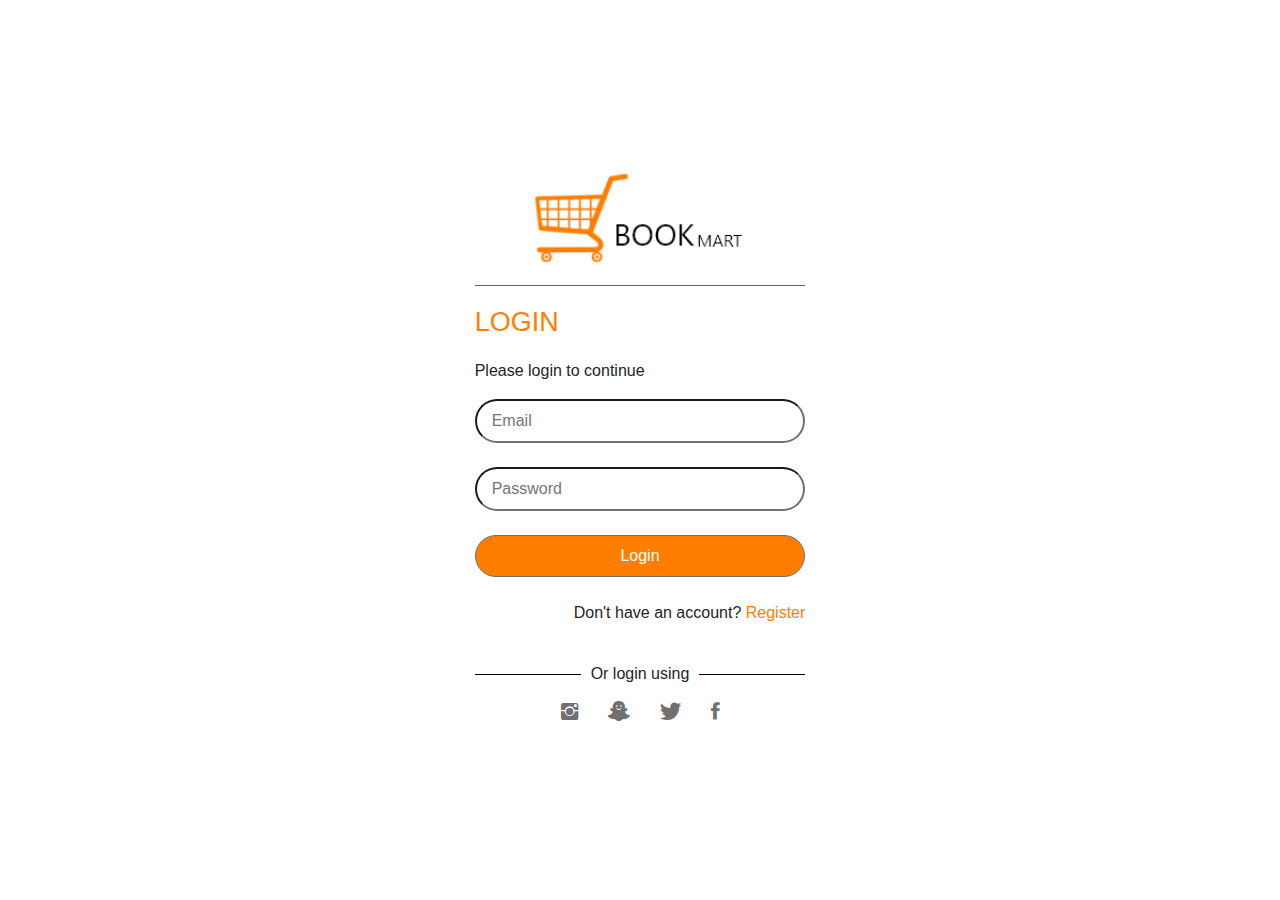
<file: index.html>
<!DOCTYPE html>
<html>

<head>
    <meta charset="utf-8">
    <meta name="viewport" content="width=device-width, initial-scale=1.0, shrink-to-fit=no">
    <title>Project_des</title>
    <link rel="stylesheet" href="assets/bootstrap/css/bootstrap.min.css">
    <link rel="stylesheet" href="assets/fonts/ionicons.min.css">
    <link rel="stylesheet" href="assets/css/Footer-Basic.css">
    <link rel="stylesheet" href="assets/css/styles.css">
</head>

<body>
    <div class="row mx-auto" style="height:100vh; width: 100%;">
        <div class="col-10 col-md-6 col-lg-4 col-sm-8 mx-auto px-5 my-auto"><img class="col mx-auto d-flex align-content-center mt-5" src="assets/img/bookmart.PNG" style="width: 75%;"><hr/>

            <p id="login_txt" style="color: #FF7E00; font-size: 27px;">LOGIN</p>
            <p>Please login to continue</p><input type="text" class="col-12 py-2 input-border" placeholder="Email"><input type="password" class="col-12 mt-4 py-2 input-border" placeholder="Password"><button class="btn col-12 mt-4 py-2 mx-auto input-border"
                type="button" style="background-color: #FF7E00; color:white;">Login</button>
            <p class="mt-4" style="text-align: right">Don't have an account? <span style="color: #FF7E00;"><a href="register.html" style="color: #FF7E00;">Register</a></span></p>
            <p class="mt-5 mx-auto login-socials" style="text-align: center"><span>Or login using</span></p>
            <div class="social mb-lg-5 mb-md-5"><a class="col" href="#"><i class="icon ion-social-instagram"></i></a><a class="col" href="#"><i class="icon ion-social-snapchat"></i></a><a class="col" href="#"><i class="icon ion-social-twitter"></i></a><a class="col" href="#"><i class="icon ion-social-facebook"></i></a></div>
        </div>
    </div>
    <script src="assets/js/jquery.min.js"></script>
    <script src="assets/bootstrap/js/bootstrap.min.js"></script>
</body>

</html>
</file>
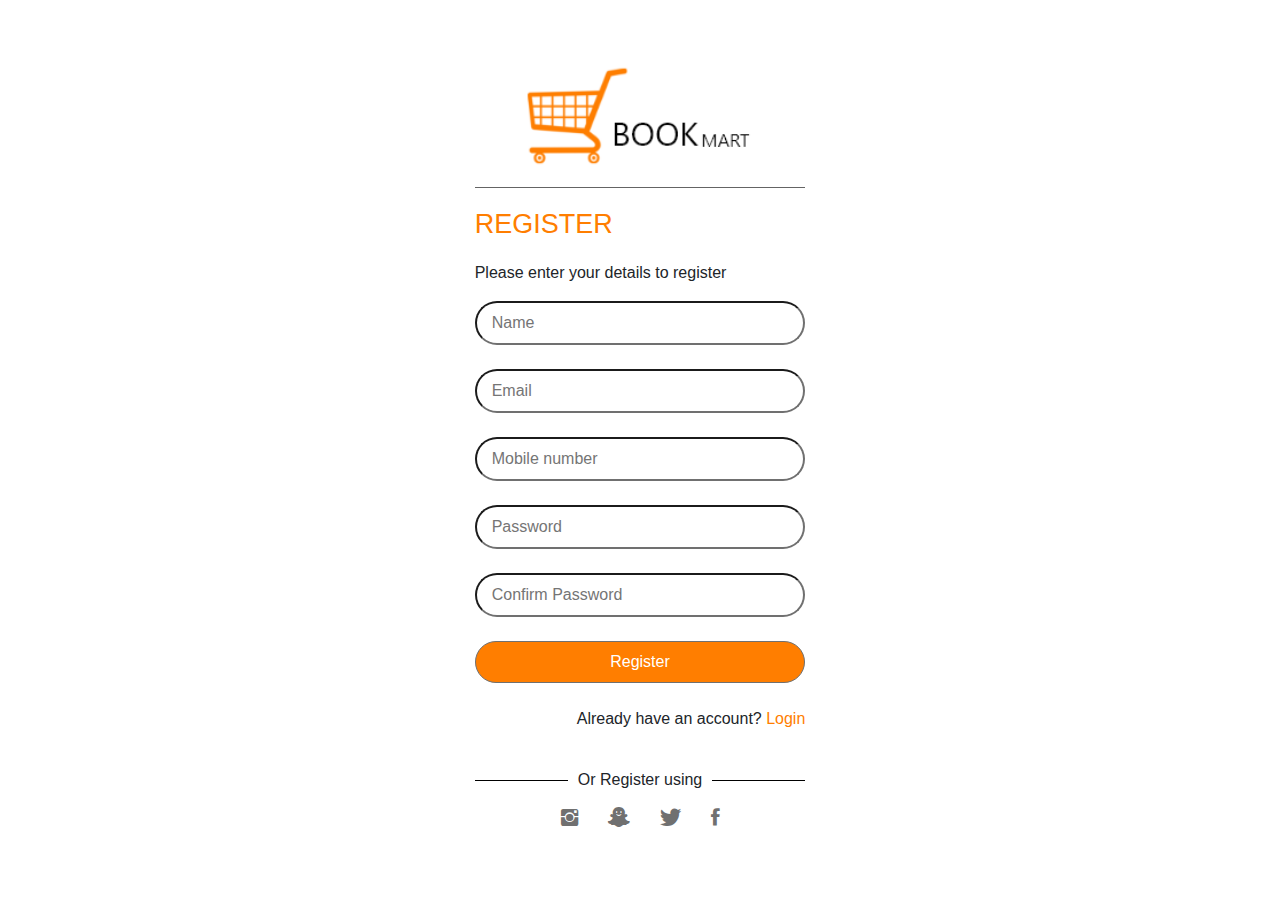
<file: register.html>
<!DOCTYPE html>
<html>

<head>
    <meta charset="utf-8">
    <meta name="viewport" content="width=device-width, initial-scale=1.0, shrink-to-fit=no">
    <title>Project_des</title>
    <link rel="stylesheet" href="assets/bootstrap/css/bootstrap.min.css">
    <link rel="stylesheet" href="assets/fonts/ionicons.min.css">
    <link rel="stylesheet" href="assets/css/Footer-Basic.css">
    <link rel="stylesheet" href="assets/css/styles.css">
</head>

<body>
    <div class="row mx-auto" style="height:100vh; width: 100%;">
        <div class="col-10 col-md-6 col-lg-4 mx-auto px-5 my-auto"><img class="col mx-auto d-flex align-content-center mt-5" src="assets/img/bookmart.PNG" style="width: 80%;"><hr/>

            <p style="color: #FF7E00; font-size: 27px;">REGISTER</p>
            <p>Please enter your details to register</p><input type="text" class="col-12 py-2 input-border" placeholder="Name"><input type="text" class="col-12 py-2 input-border mt-4" placeholder="Email"><input type="tel" class="col-12 py-2 input-border mt-4"
                placeholder="Mobile number" pattern="[0-9]{3}-[0-9]{2}-[0-9]{3}"><input type="password" class="col-12 mt-4 py-2 input-border" placeholder="Password"><input type="password" class="col-12 mt-4 py-2 input-border" placeholder="Confirm Password">
            <button
                class="btn col-12 mt-4 py-2 mx-auto input-border" type="button" style="background-color: #FF7E00; color:white;">Register</button>
                <p class="mt-4" style="text-align: right">Already have an account? <span style="color: #FF7E00;"><a href="index.html" style="color: #FF7E00;">Login</a></span></p>
                <p class="mt-5 mx-auto login-socials" style="text-align: center; wi"><span>Or Register using<br></span></p>
                <div class="social mb-5"><a class="col" href="#"><i class="icon ion-social-instagram"></i></a><a class="col" href="#"><i class="icon ion-social-snapchat"></i></a><a class="col" href="#"><i class="icon ion-social-twitter"></i></a><a class="col" href="#"><i class="icon ion-social-facebook"></i></a></div>
        </div>
    </div>
    <script src="assets/js/jquery.min.js"></script>
    <script src="assets/bootstrap/js/bootstrap.min.js"></script>
</body>

</html>
</file>
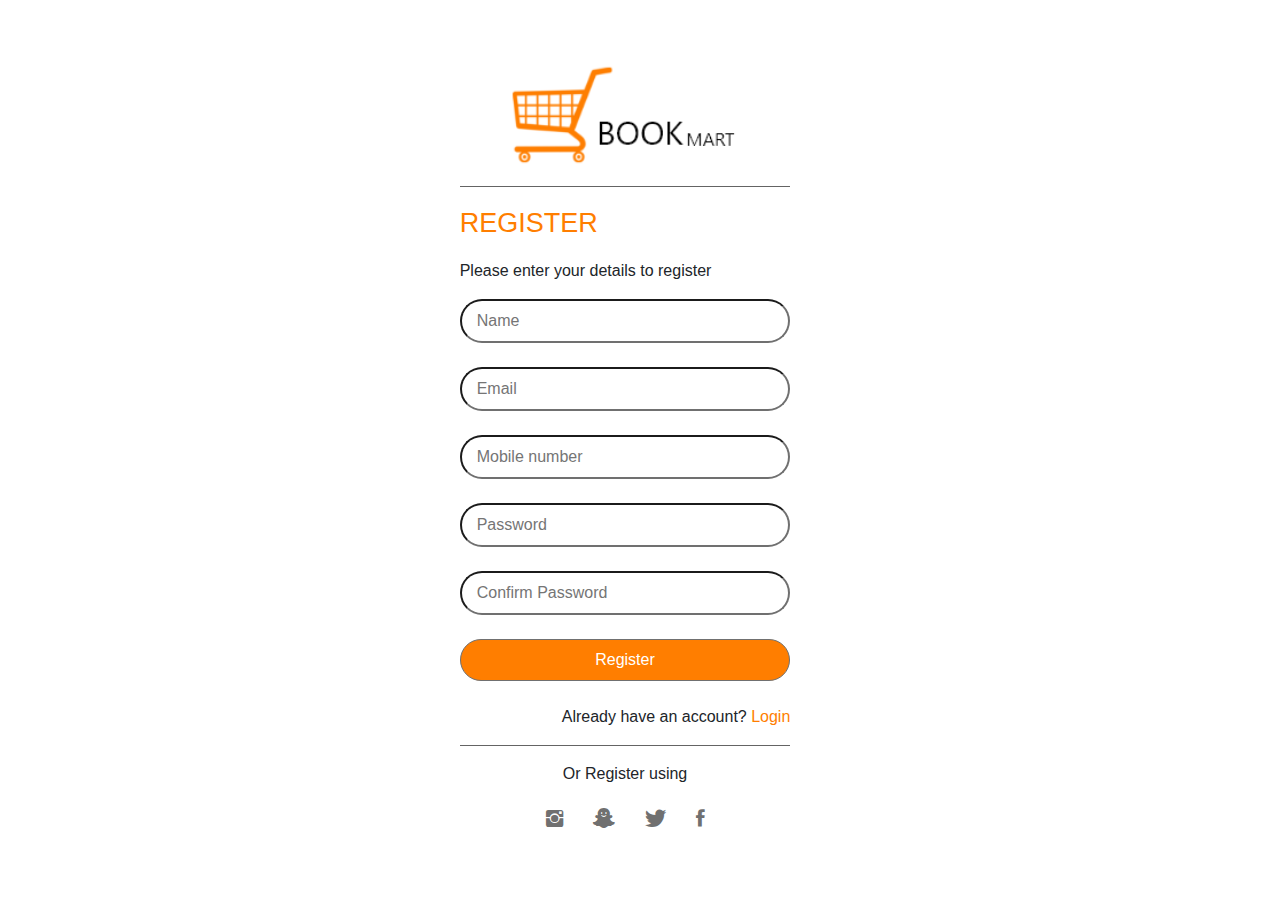
<file: untitled.html>
<!DOCTYPE html>
<html>

<head>
    <meta charset="utf-8">
    <meta name="viewport" content="width=device-width, initial-scale=1.0, shrink-to-fit=no">
    <title>Project_des</title>
    <link rel="stylesheet" href="assets/bootstrap/css/bootstrap.min.css">
    <link rel="stylesheet" href="assets/fonts/ionicons.min.css">
    <link rel="stylesheet" href="assets/css/Footer-Basic.css">
    <link rel="stylesheet" href="assets/css/styles.css">
</head>

<body>
    <div class="row" style="height:100vh; width: 100vw;">
        <div class="col-10 col-md-6 col-lg-4 mx-auto px-5 my-auto"><img class="col mx-auto d-flex align-content-center" src="assets/img/bookmart.PNG" style="width: 80%;"><hr/>

            <p style="color: #FF7E00; font-size: 27px;">REGISTER</p>
            <p>Please enter your details to register</p><input type="text" class="col-12 py-2 input-border" placeholder="Name"><input type="text" class="col-12 py-2 input-border mt-4" placeholder="Email"><input type="number" class="col-12 py-2 input-border mt-4"
                placeholder="Mobile number"><input type="password" class="col-12 mt-4 py-2 input-border" placeholder="Password"><input type="password" class="col-12 mt-4 py-2 input-border" placeholder="Confirm Password"><button class="btn col-12 mt-4 py-2 mx-auto input-border"
                type="button" style="background-color: #FF7E00; color:white;">Register</button>
            <p class="mt-4" style="text-align: right">Already have an account? <span style="color: #FF7E00;"><a href="index.html" style="color: #FF7E00;">Login</a><hr/>
</span>
            </p>
            <p class="mt-2 mx-auto" style="text-align: center">Or Register using</p>
            <div class="social"><a class="col" href="#"><i class="icon ion-social-instagram"></i></a><a class="col" href="#"><i class="icon ion-social-snapchat"></i></a><a class="col" href="#"><i class="icon ion-social-twitter"></i></a><a class="col" href="#"><i class="icon ion-social-facebook"></i></a></div>
        </div>
    </div>
    <script src="assets/js/jquery.min.js"></script>
    <script src="assets/bootstrap/js/bootstrap.min.js"></script>
</body>

</html>
</file>
<file: assets/css/Footer-Basic.css>
.footer-basic {
  padding: 40px 0;
  background-color: #ffffff;
  color: #4b4c4d;
}

.footer-basic ul {
  padding: 0;
  list-style: none;
  text-align: center;
  font-size: 18px;
  line-height: 1.6;
  margin-bottom: 0;
}

.footer-basic li {
  padding: 0 10px;
}

.footer-basic ul a {
  color: inherit;
  text-decoration: none;
  opacity: 0.8;
}

.footer-basic ul a:hover {
  opacity: 1;
}

.footer-basic .social {
  text-align: center;
  padding-bottom: 25px;
}

.footer-basic .social > a {
  font-size: 24px;
  width: 40px;
  height: 40px;
  line-height: 40px;
  display: inline-block;
  text-align: center;
  border-radius: 50%;
  border: 1px solid #ccc;
  margin: 0 8px;
  color: inherit;
  opacity: 0.75;
}

.footer-basic .social > a:hover {
  opacity: 0.9;
}

.footer-basic .copyright {
  margin-top: 15px;
  text-align: center;
  font-size: 13px;
  color: #aaa;
  margin-bottom: 0;
}

.login-socials span {
  background: #fff;
  padding: 0 10px;
}

.login-socials {
  width: 100%;
  text-align: center;
  border-bottom: 1px solid #000;
  line-height: 0.1em;
  margin: 10px 0 20px;
}

.login-socials span {
  background: #fff;
  padding: 0 10px;
}
</file>
<file: assets/css/styles.css>
.mr-auto, .mx-auto {
  margin-right: auto!important;
}

.input-border {
  border-radius: 40px;
  border-color: #707070 #707070 #707070 #707070;
}

.social > a {
  color: #707070;
  font-size: 23px;
}

.social {
  text-align: center;
}

hr {
  background-color: #707070;
}

.col.mx-auto.d-flex.align-content-center {
}

.login-socials {
  width: 100%;
  text-align: center;
  border-bottom: 1px solid #000;
  line-height: 0.1em;
  margin: 10px 0 20px;
}
</file>
